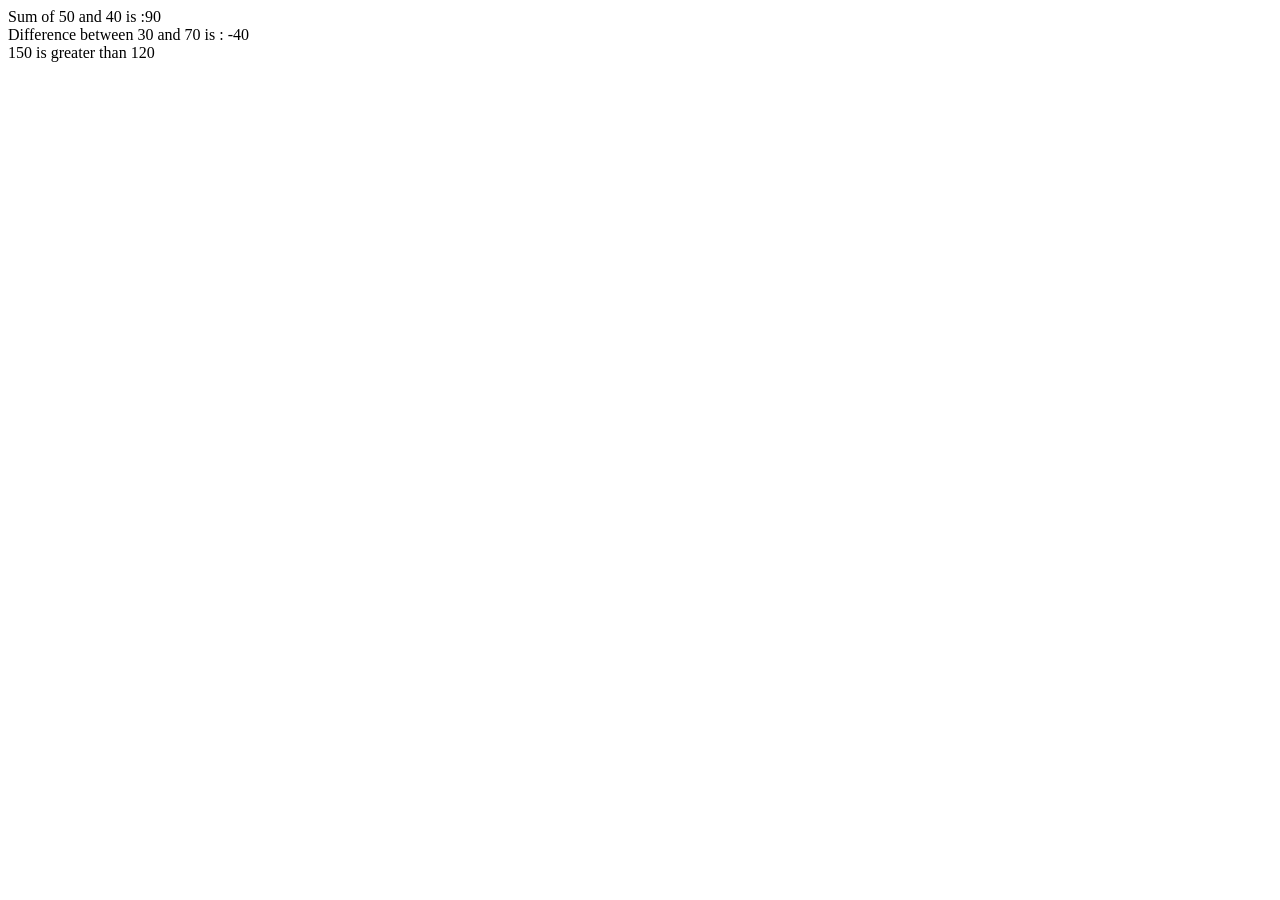
<file: example.html>
<html>
    <head>
        <script>
            /*--- arrow function for addition of two numbers ----*/
            let addition = (a,b) => a+b;
            /*--- arrow function for difference of two number numbers ----*/
            let difference = (a,b) => a-b;
            /*---- Defining  function expression for finding greatest number between two numbers*/
            let greatestNumber = function(a,b){
                if(a > b)
                {
                    document.write("<br>"+a+" is greater than "+b);
                }
                else if(b > a)
                {
                    document.write("<br>"+b+" is greater than "+a);
                }
                else{
                    document.write("<br>"+a+" and "+b+" are equal");
                }
            }
            /*--------------------------------------------------------------*/
            /*---- finding sum of 50 and 40 ---*/
            document.write("Sum of 50 and 40 is :"+addition(50,40));
            /*finding difference between 30 and 70 ----*/
            document.write("<br>Difference between 30 and 70 is : "+difference(30,70));
            /*--- greater number between 120 and 150 ----*/
            greatestNumber(120,150);
        </script>
    </head>
</html>
</file>
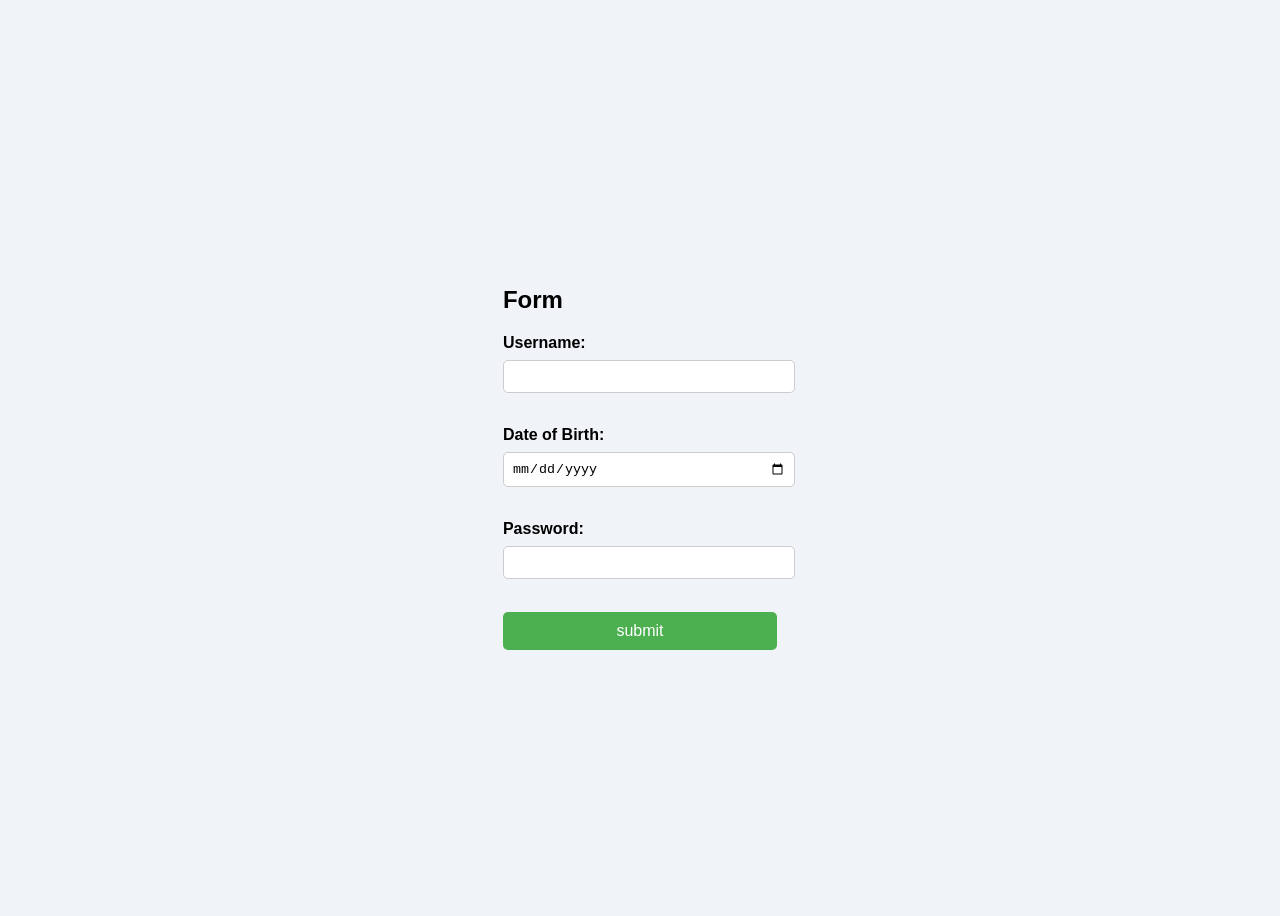
<file: form2.html>
<!DOCTYPE html>
<html>
<head>
    <title>Login Form</title>
    <form>
    <style>
        body {
            font-family: Arial, sans-serif;
            background-color: #f0f4f8;
            display: flex;
            justify-content: center;
            align-items: center;
            height: 100vh;
        }

        .login-box {
            background: white;
            padding: 25px;
            border-radius: 10px;
            box-shadow: 0px 4px 10px rgba(0,0,0,0.2);
            width: 300px;
        }

        .login-box h2 {
            text-align: center;
            margin-bottom: 20px;
            color: #333;
        }

        label {
            font-weight: bold;
        }

        input[type="text"], 
        input[type="password"], 
        input[type="date"] {
            width: 100%;
            padding: 8px;
            margin: 8px 0 15px 0;
            border: 1px solid #ccc;
            border-radius: 5px;
        }

        input[type="submit"] {
            width: 100%;
            padding: 10px;
            background-color: #4CAF50;
            border: none;
            border-radius: 5px;
            color: white;
            font-size: 16px;
            cursor: pointer;
        }

        input[type="submit"]:hover {
            background-color: #45a049;
        }
    </style>
</head>
<body>
    <h2>Form</h2>
    <!-- Username -->
        <label for="username">Username:</label>
        <input type="text" id="username" name="username" required><br><br>

        <!-- Date of Birth -->
        <label for="dob">Date of Birth:</label>
        <input type="date" id="dob" name="dob" required><br><br>

        <!-- Password -->
        <label for="password">Password:</label>
        <input type="password" id="password" name="password" required><br><br>

        <!-- Submit -->
        <input type="submit" value="submit">
    </form>
</body>
</html>
</file>
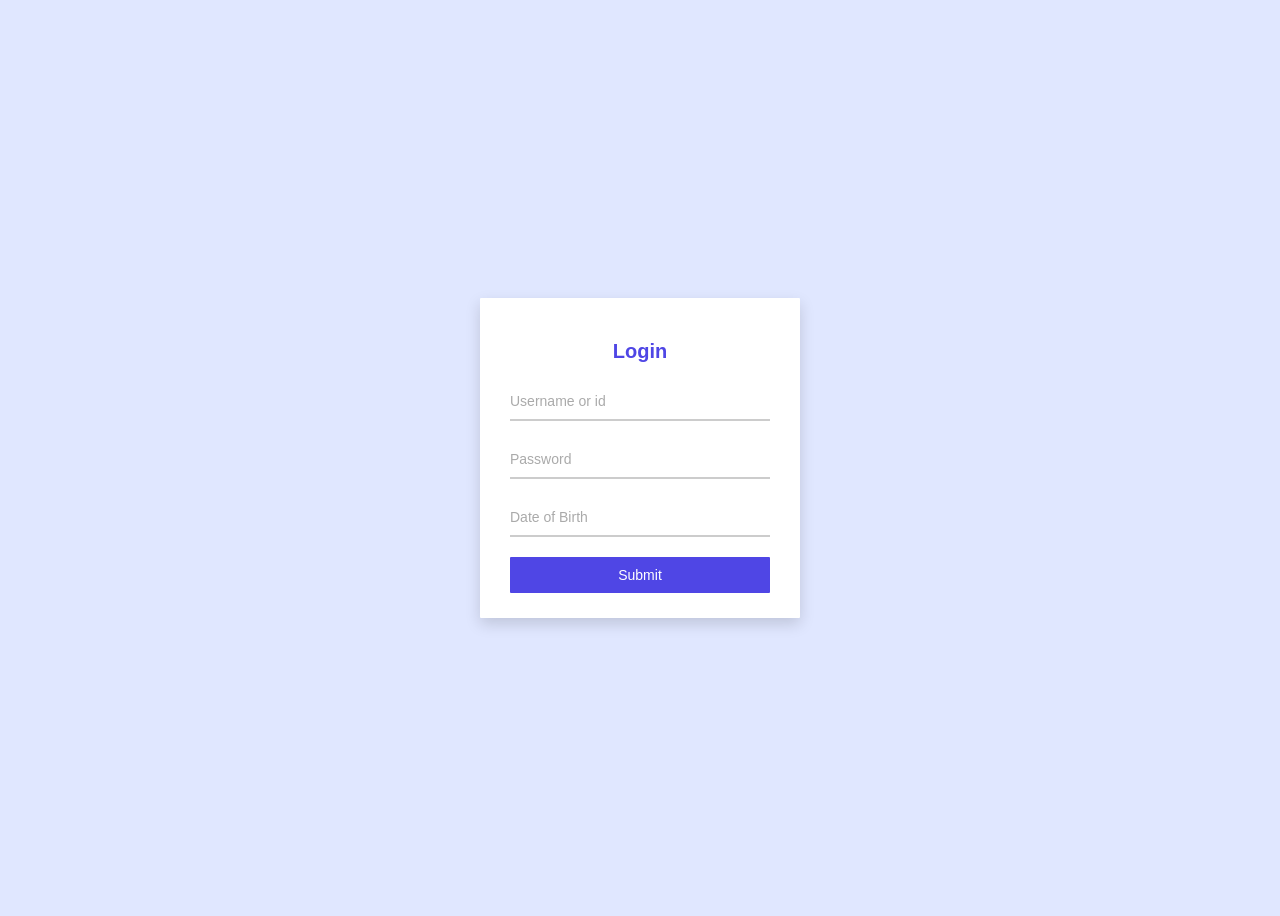
<file: form3.html>
<!DOCTYPE html>
<html lang="en">
<head>
<meta charset="UTF-8">
<meta name="viewport" content="width=device-width, initial-scale=1.0">
<title>Student Login Form</title>
<style>
  body {
    font-family: 'Segoe UI', Tahoma, Geneva, Verdana, sans-serif;
    background: #e0e7ff;
    display: flex;
    justify-content: center;
    align-items: center;
    height: 100vh;
  }

  .form-container {
    background: #fff;
    padding: 25px 30px;
    border-radius: 1px;
    box-shadow: 0 6px 15px rgba(0,0,0,0.15);
    width: 260px;
  }

  .form-container h2 {
    text-align: center;
    margin-bottom: 20px;
    color: #4f46e5;
    font-size: 20px;
  }

  .form-container .input-box {
    position: relative;
    margin-bottom: 20px;
  }

  .form-container input {
    width: 100%;
    padding: 10px 0;
    border: none;
    border-bottom: 2px solid #ccc;
    background: transparent;
    outline: none;
    font-size: 14px;
    transition: 0.3s;
  }

  .form-container input:focus {
    border-bottom-color: #4f46e5;
  }

  .form-container input::placeholder {
    color: #aaa;
    transition: 0.3s;
  }

  .form-container button {
    width: 100%;
    padding: 10px;
    background: #4f46e5;
    color: #fff;
    font-size: 14px;
    border: none;
    border-radius: 1px;
    cursor: pointer;
    transition: 0.3s;
  }

  .form-container button:hover {
    background: #3730a3;
  }
</style>
</head>
<body>

<div class="form-container">
  <h2>Login</h2>
  <form>
    <div class="input-box">
      <input type="text" name="username " placeholder="Username or id" required>
    </div>
    <div class="input-box">
      <input type="password" name="password" placeholder="Password" required>
    </div>
    <div class="input-box">
      <input type="text" placeholder="Date of Birth" name="dob" required>
    </div>
    <button type="submit">Submit</button>
  </form>
</div>

</body>
</html>
</file>
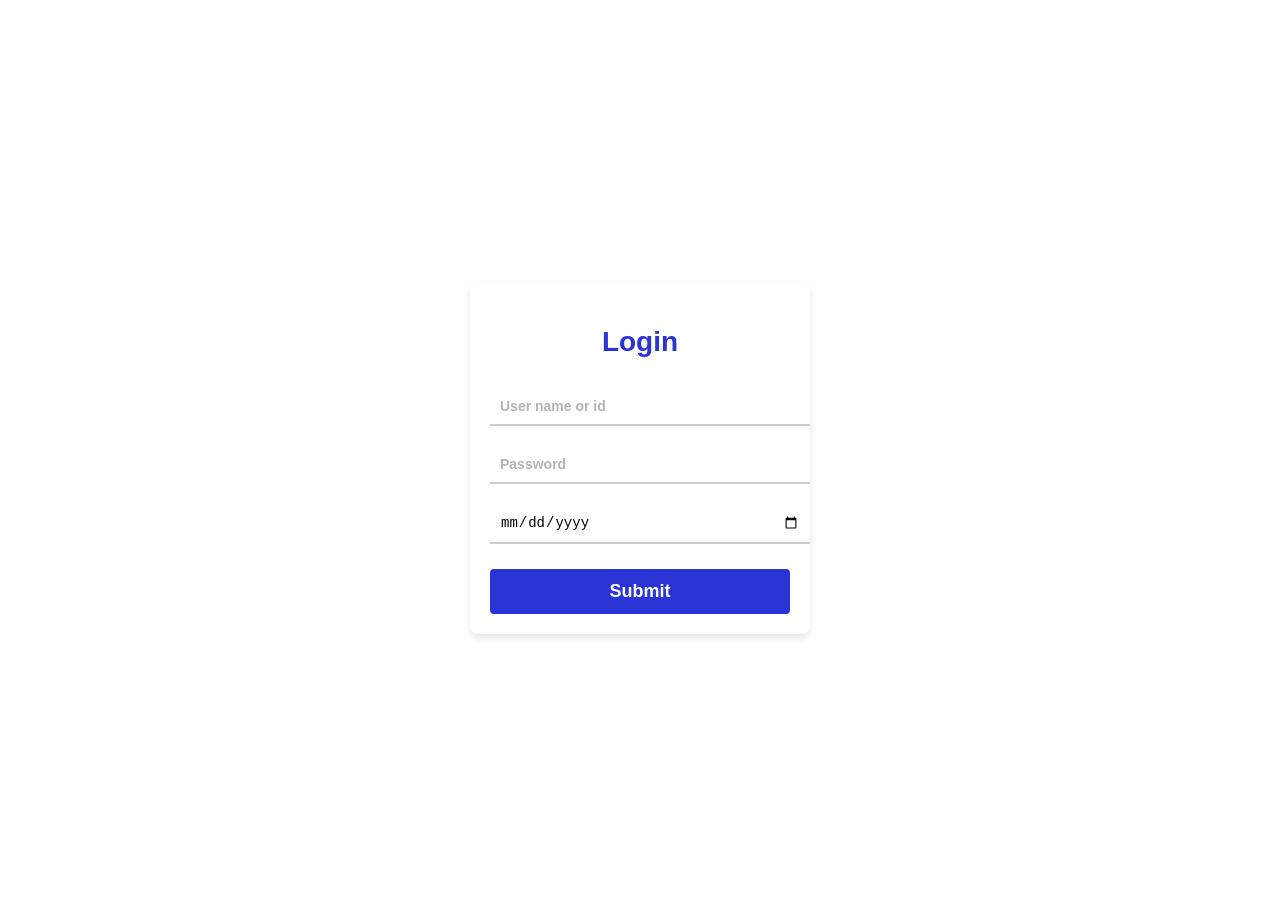
<file: form5.html>
<!DOCTYPE html>
<html lang="en">
<head>
  <meta charset="UTF-8">
  <meta name="viewport" content="width=device-width, initial-scale=1.0">
  <title>Login Form</title>
  <style>
    body {
      font-family: Arial, sans-serif;
      background: #fff;
      display: flex;
      justify-content: center;
      align-items: center;
      height: 100vh;
    }

    .login-box {
      width: 300px;
      padding: 20px;
      background: #fff;
      box-shadow: 0 4px 8px rgba(0,0,0,0.1);
      border-radius: 8px;
      text-align: center;
    }

    .login-box h2 {
      color: #2a33d4;
      font-size: 28px;
      margin-bottom: 20px;
    }

    .login-box input {
      width: 100%;
      padding: 10px;
      margin: 10px 0;
      border: none;
      border-bottom: 2px solid #ccc;
      outline: none;
      font-size: 14px;
    }

    .login-box input::placeholder {
      font-weight: bold;
      color: #b3b3b3;
    }

    .login-box button {
      width: 100%;
      padding: 12px;
      margin-top: 15px;
      background: #2a33d4;
      color: #fff;
      font-size: 18px;
      font-weight: bold;
      border: none;
      border-radius: 4px;
      cursor: pointer;
      transition: 0.3s;
    }

    .login-box button:hover {
      background: #1f26a5;
    }
  </style>
</head>
<body>
  <div class="login-box">
    <h2>Login</h2>
    <form>
      <input type="text" placeholder="User name or id" required>
      <input type="password" placeholder="Password" required>
      <input type="date" placeholder="Date of Birth" required>
      <button type="submit">Submit</button>
    </form>
  </div>
</body>
</html>
</file>
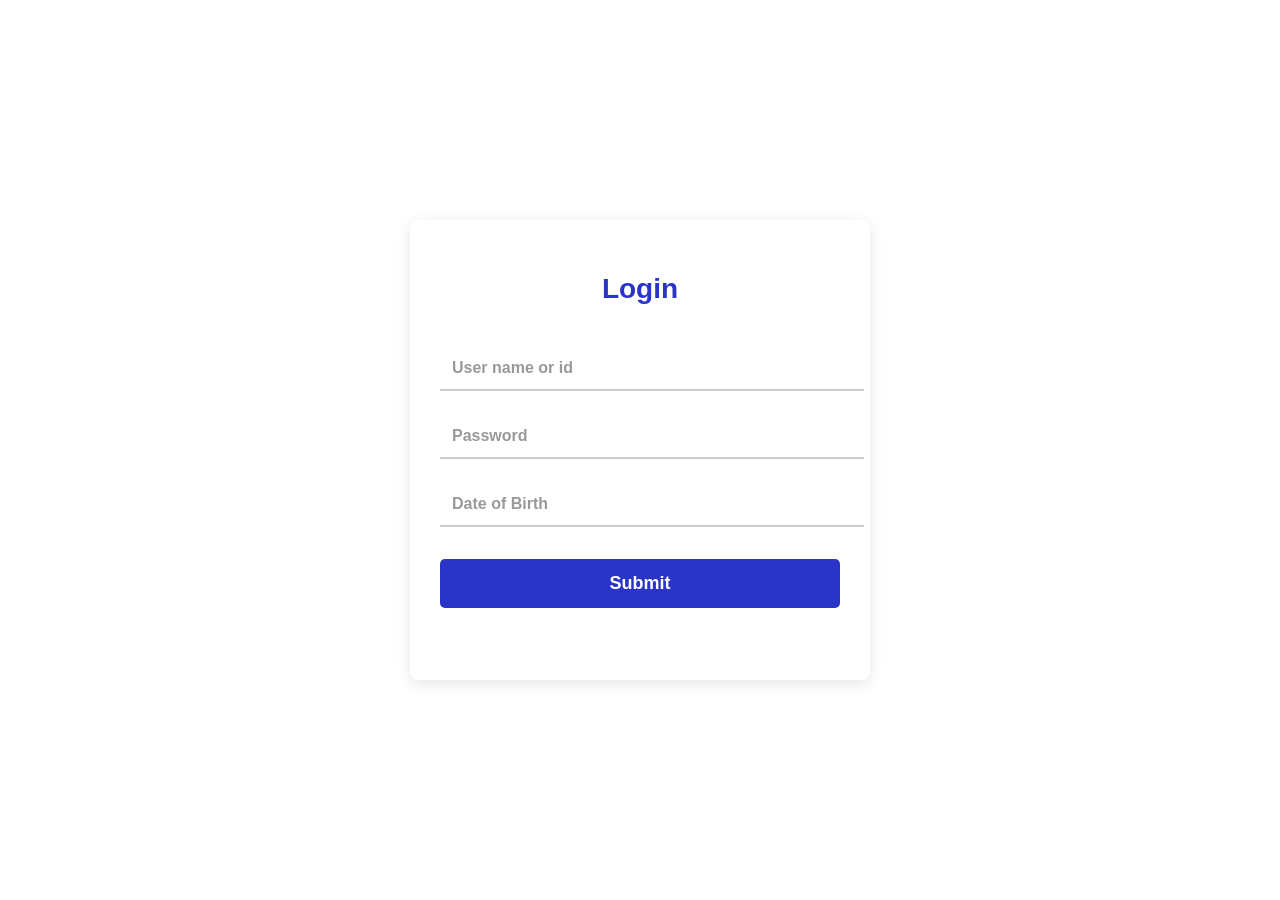
<file: form6.html>
<!DOCTYPE html>
<html lang="en">
<head>
  <meta charset="UTF-8">
  <meta name="viewport" content="width=device-width, initial-scale=1.0">
  <title>Login Form</title>
  <style>
    body {
      margin: 0;
      padding: 0;
      height: 100vh;
      width: 100vw;
      display: flex;
      justify-content: center;
      align-items: center;
      font-family: Arial, sans-serif;
      background: #fff;
    }

    .login-container {
      width: 400px;  /* fixed width for laptop */
      height: 400px; /* fixed height */
      padding: 30px;
      box-shadow: 0px 4px 15px rgba(0,0,0,0.1);
      border-radius: 8px;
      text-align: center;
      background: #fff;
    }

    h2 {
      color: #2a34c8;
      font-size: 28px;
      margin-bottom: 30px;
    }

    input {
      width: 100%;
      padding: 12px;
      margin: 12px 0;
      border: none;
      border-bottom: 2px solid #ccc;
      outline: none;
      font-size: 16px;
      color: #333;
    }

    input::placeholder {
      color: #999;
      font-weight: bold;
    }

    button {
      width: 100%;
      padding: 14px;
      margin-top: 20px;
      background: #2a34c8;
      color: #fff;
      border: none;
      border-radius: 5px;
      font-size: 18px;
      font-weight: bold;
      cursor: pointer;
      transition: 0.3s;
    }

    button:hover {
      background: #1d2699;
    }
  </style>
</head>
<body>
  <div class="login-container">
    <h2>Login</h2>
    <form>
      <input type="text" placeholder="User name or id" required>
      <input type="password" placeholder="Password" required>
      <input type="text" placeholder="Date of Birth" name="dob" required>
      <button type="submit">Submit</button>
    </form>
  </div>
</body>
</html>
</file>
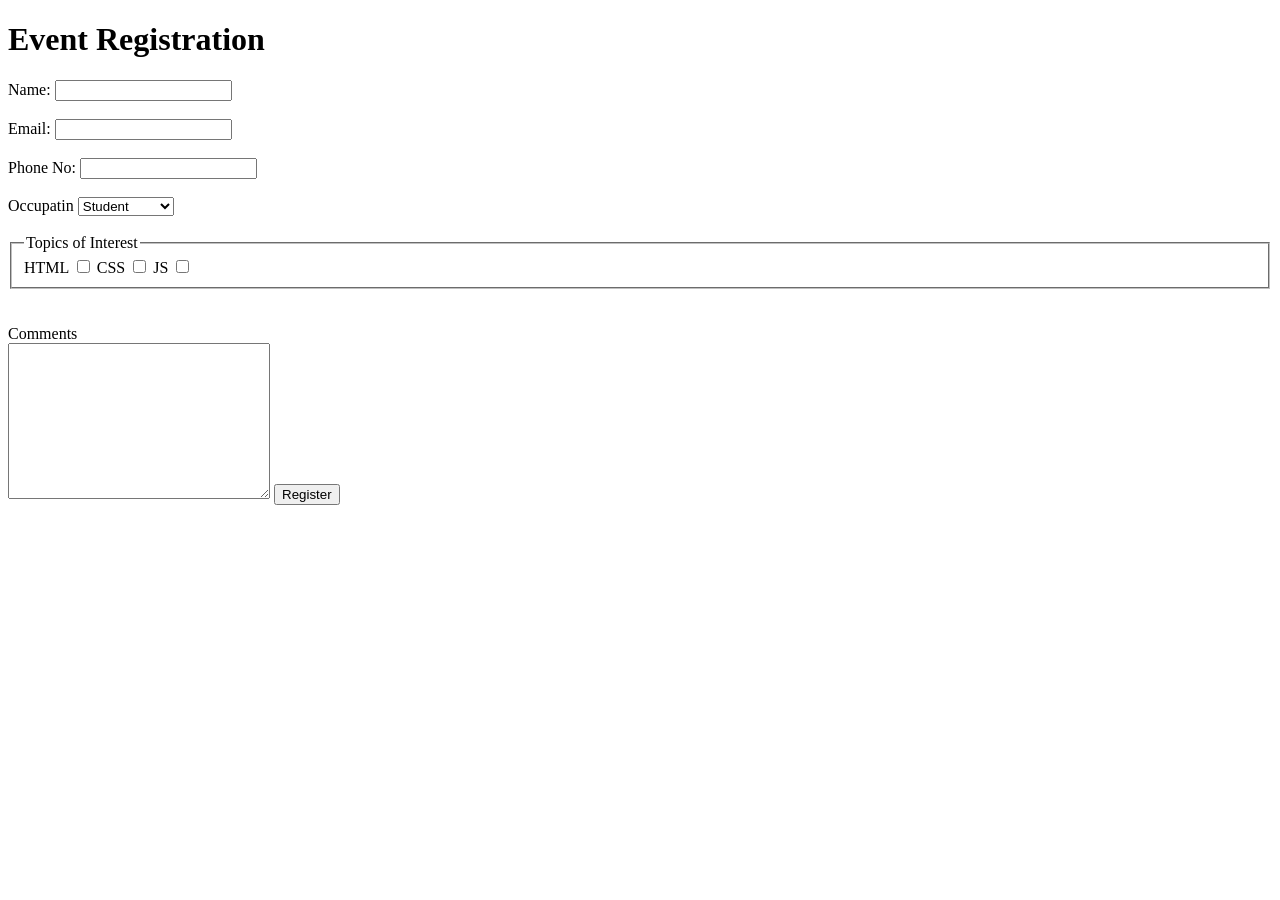
<file: forms.html>
<!DOCTYPE html>
<html lang="en">
<head>
    <meta charset="UTF-8">
    <meta name="viewport" content="width=device-width, initial-scale=1.0">
    <title>Document</title>
</head>
<body>
    <h1>Event Registration</h1>
    <form>
        <label for="name">Name:</label>
        <input type="text" id="name" name="name">
    </br>
</br>
        <label for="email">Email:</label>
        <input type="email" id="email ID" name="emailID">
        <br>
        <br>
        <label for="phonenumber">Phone No:</label>
        <input type="tel" id="phonenumber" name="phonenumber">
    </br>
</br>

         <label for="occupationtype">Occupatin</label>
        <select name="occupationtype" id="occupationtype">
            <option value="student">Student</option>
            <option value="professional">Professional</option>
            <option value="other">Others</option>
        </select>
        <br>
        <br>
        <fieldset>
            <legend>Topics of Interest</legend>
            <label for="checkbox1">HTML</label>
            <input type="checkbox" name="checkbox" id="checkbox1">
            <label for="checkbox2">CSS</label>
            <input type="checkbox" name="checkbox" id="checkbox2">
            <label for="checkbox3">JS</label>
            <input type="checkbox" name="checkbox" id="checkbox3">
                </fieldset>
                <br>
                <br>

                <label for="textarea1">Comments</label>
                <br>
                    <textarea name="textarea1" id="textarea1" cols="30" rows="10"></textarea>
                    <input type="submit" value="Register">

       </form>
</body>
</html>
</file>
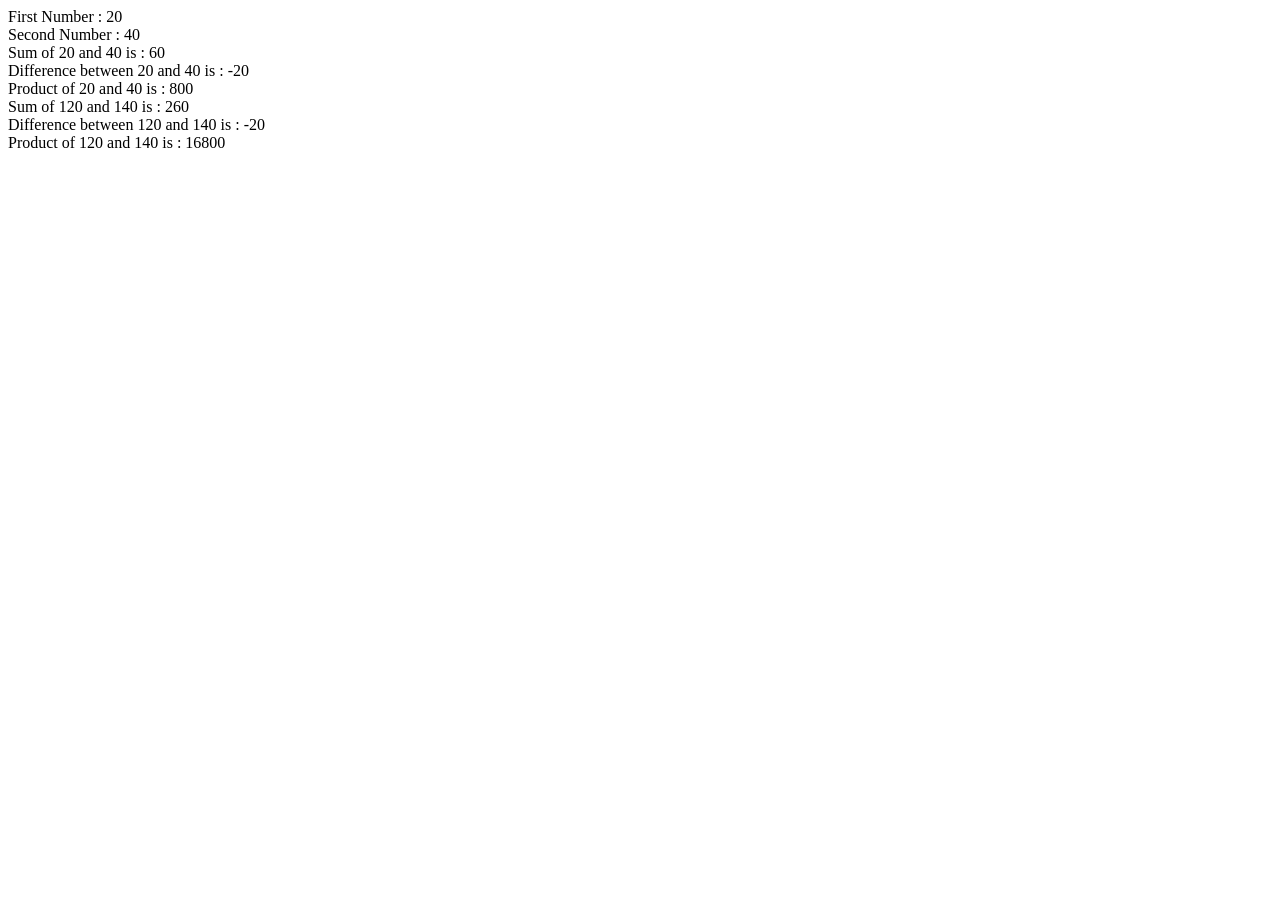
<file: objectexample.html>
<html>
    <head>
        <script>
            /*--- Creating object ----*/
            let number = {
                num1 : 20,
                num2 : 40,
                addition : function(){
                    document.write("<br> Sum of "+this.num1+" and "+this.num2+" is : "+(this.num1 + this.num2));
                },
                difference : function(){
                    document.write("<br> Difference between "+this.num1+" and "+this.num2+" is : "+(this.num1 - this.num2));
                },
                product : function(){
                    document.write("<br> Product of "+this.num1+" and "+this.num2+" is : "+(this.num1 * this.num2));
                },
            }

            // accessing data of object
            document.write("First Number : "+number.num1);
            document.write("<br> Second Number : "+number.num2);
            //calling addition method
            number.addition();
            //calling difference method
            number.difference();
            //calling product method
            number.product();

            // to update data of object 
            number.num1 = 120
            number.num2 = 140
            // fincding addition
            number.addition();
            //finding difference
            number.difference();
            //finding product
            number.product();
        </script>
    </head>
</html>
</file>
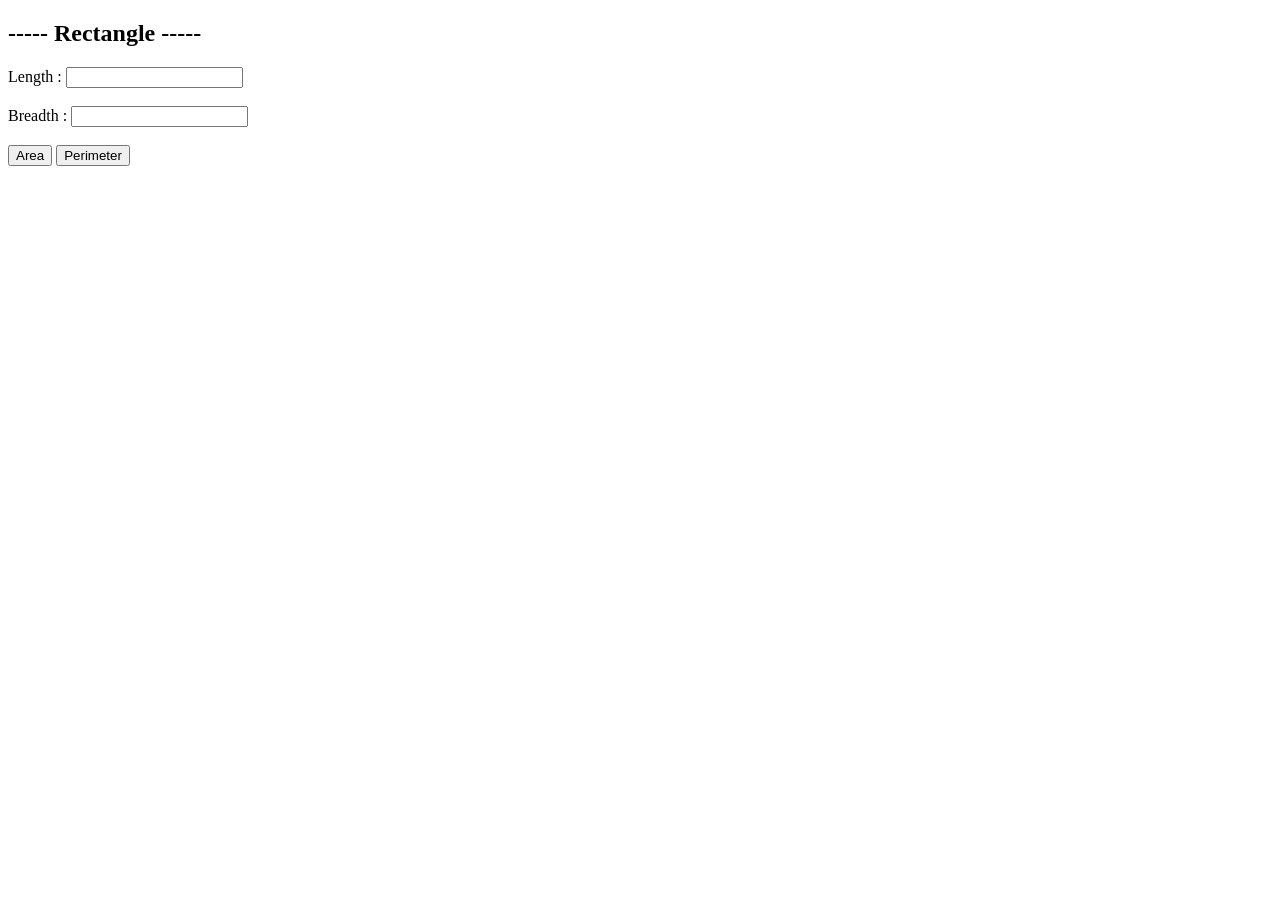
<file: rectangle.html>
<!DOCTYPE html>
<html>
<head>
	<meta charset="utf-8">
	<meta name="viewport" content="width=device-width, initial-scale=1">
	<title>Rectangle</title>
	<script>
		/*---- function for calculating area of rectangle ----*/
		function calculateArea()
		{
			/*----setting result div as blank -----*/
			document.getElementById('result').innerText = "";
			/*---- fetching data from textfield ------*/
			const length = parseFloat(document.getElementById('first_number').value);
			const breadth = parseFloat(document.getElementById('second_number').value);
			/*--- calculating area ----*/
			const area = length * breadth;
			/*---- displaying data in div ----*/
			document.getElementById('result').innerText = "Area of Rectangle : "+area;
		}
		/*---- function for calculating perimeter of rectangle ----*/
		function calculatePerimeter()
		{
			/*----setting result div as blank -----*/
			document.getElementById('result').innerText = "";
			/*---- fetching data from textfield ------*/
			const length = parseFloat(document.getElementById('first_number').value);
			const breadth = parseFloat(document.getElementById('second_number').value);
			/*--- calculating perimeter ----*/
			const perimeter = 2* (length + breadth);
			/*---- displaying data in div ----*/
			document.getElementById('result').innerText = "Perimeter of Rectangle : "+perimeter;
		}
	</script>
</head>
<body>
	<h2>----- Rectangle -----</h2>
	Length : <input type="number" id ="first_number" min=0 step=0.01 required>
	<br><br>
	Breadth : <input type="number" id ="second_number" min=0 step=0.01 required>
	<br><br>
	<input type="button" value="Area" onclick="calculateArea()">

	<input type="button" value="Perimeter" onclick="calculatePerimeter()">
	<br><br>
	<div id ="result">

	</div>
</body>
</html>
</file>
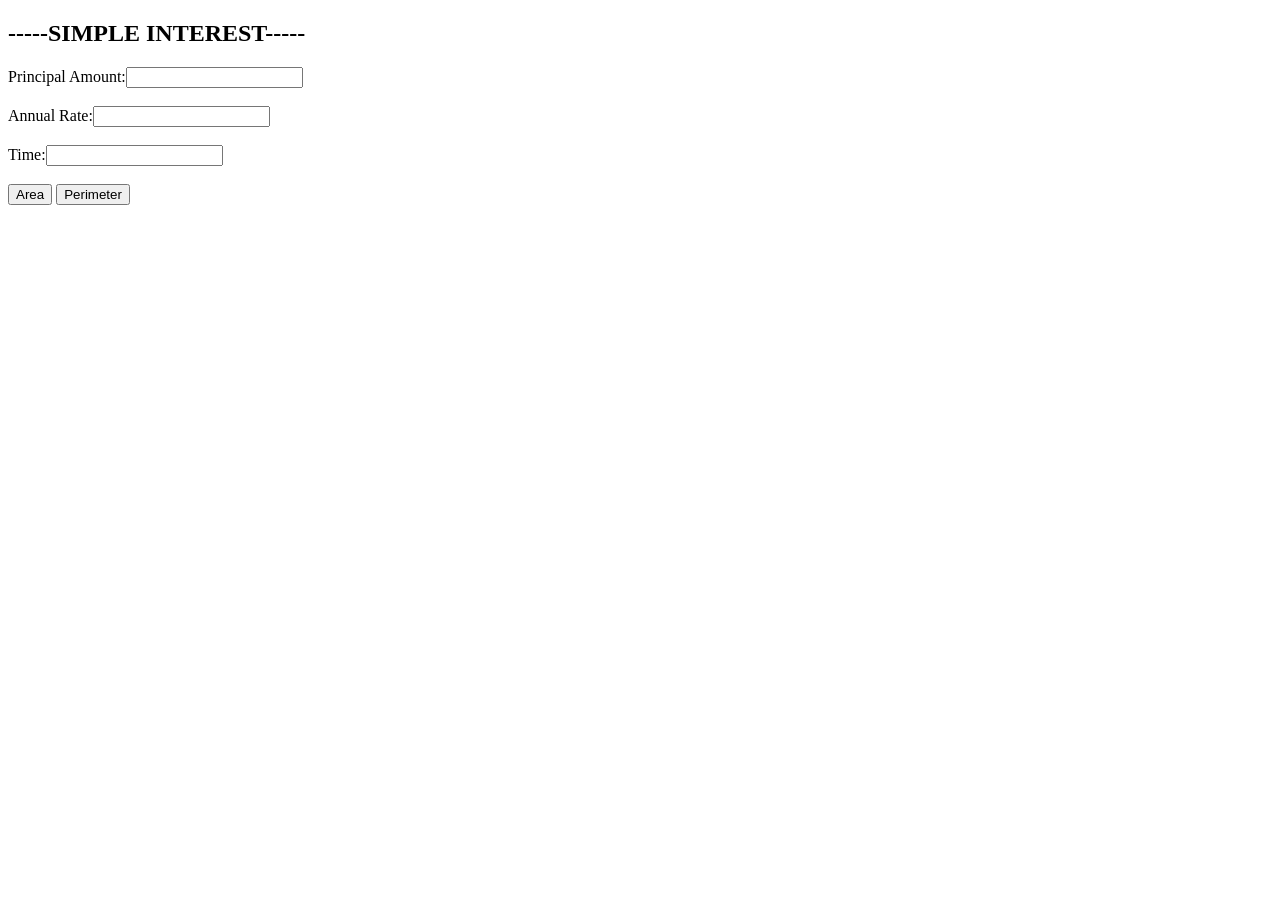
<file: simpleinterest.html>
<!DOCTYPE html>
<html lang="en">
<head>
  <meta charset="UTF-8">
  <meta name="viewport" content="width=device-width, initial-scale=1.0">
  <title>Simple Interest</title>
</head>
<body>
    <h2>-----SIMPLE INTEREST-----</h2>
    Principal Amount:<input type="number" id="Principal_Amount" min="0" step="0.01" required><br><br>
    Annual Rate:<input type="number" id="Annual_Rate" min="0" step="0.01" required><br><br>
    Time:<input type="number" id="Time" min="0" step="0.01" required><br><br>

    <input type="button" value="Area" onclick="calculateArea()">

	<input type="button" value="Perimeter" onclick="calculatePerimeter()">
	<br><br>
	<div id ="result">

	</div>

</body>
</html>
</file>
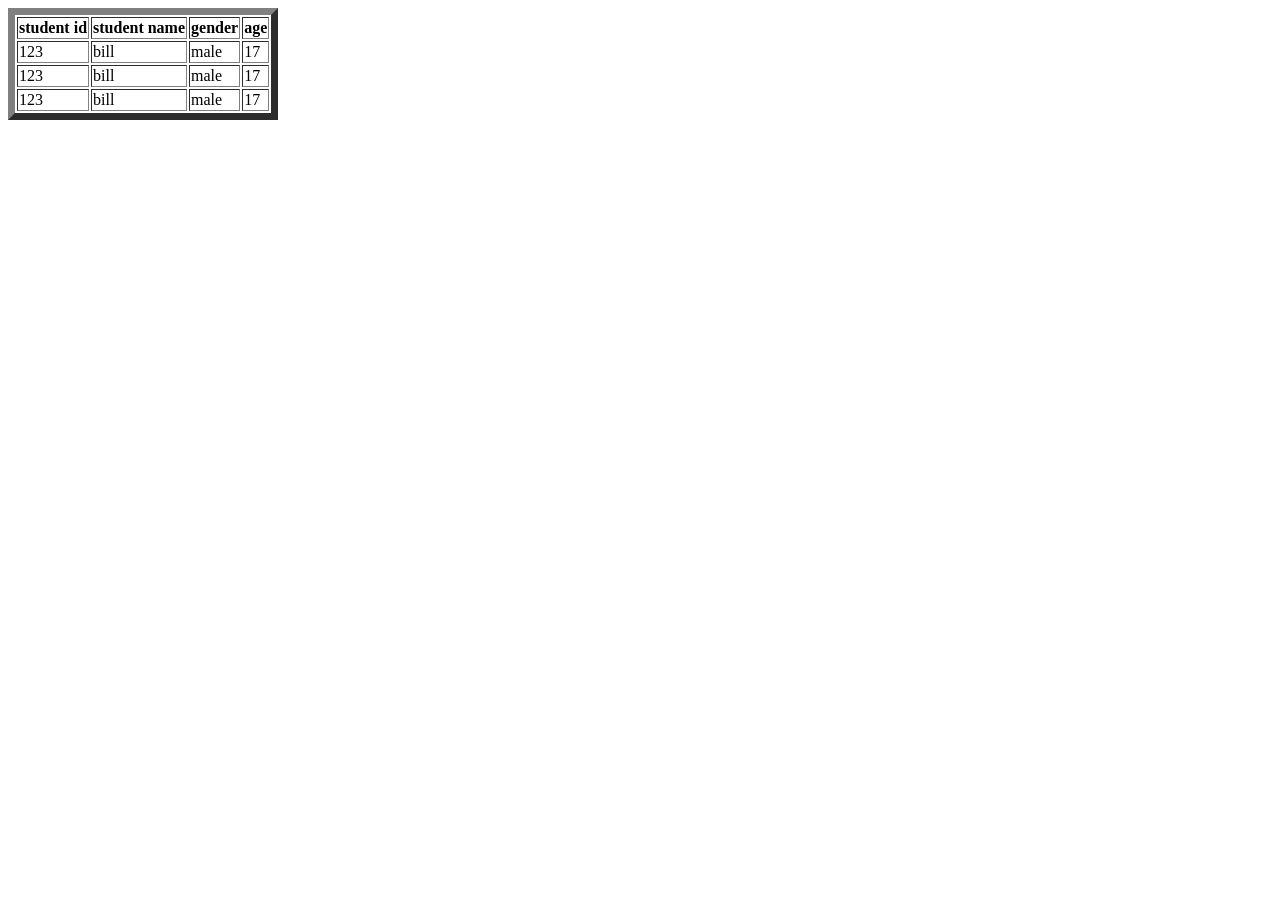
<file: speed.html>
<!DOCTYPE html>
<html lang="en">
<head>
    <meta charset="UTF-8">
    <meta name="viewport" content="width=device-width, initial-scale=1.0">
    <title>Document</title>
</head>
<body>
       <table border="7">
        <thead>
            <th>student id</th>
            <th>student name</th>
            <th>gender</th>
            <th>age</th>
        </thead>
        <tbody>
            <tr>
                <td>123</td>
                <td>bill</td>
                <td>male</td>
                <td>17</td>
            </tr>
             <tr>
                <td>123</td>
                <td>bill</td>
                <td>male</td>
                <td>17</td>
            </tr>
             <tr>
                <td>123</td>
                <td>bill</td>
                <td>male</td>
                <td>17</td>
            </tr>
            

        </tbody>
       </table>

</body>
</html>
</file>
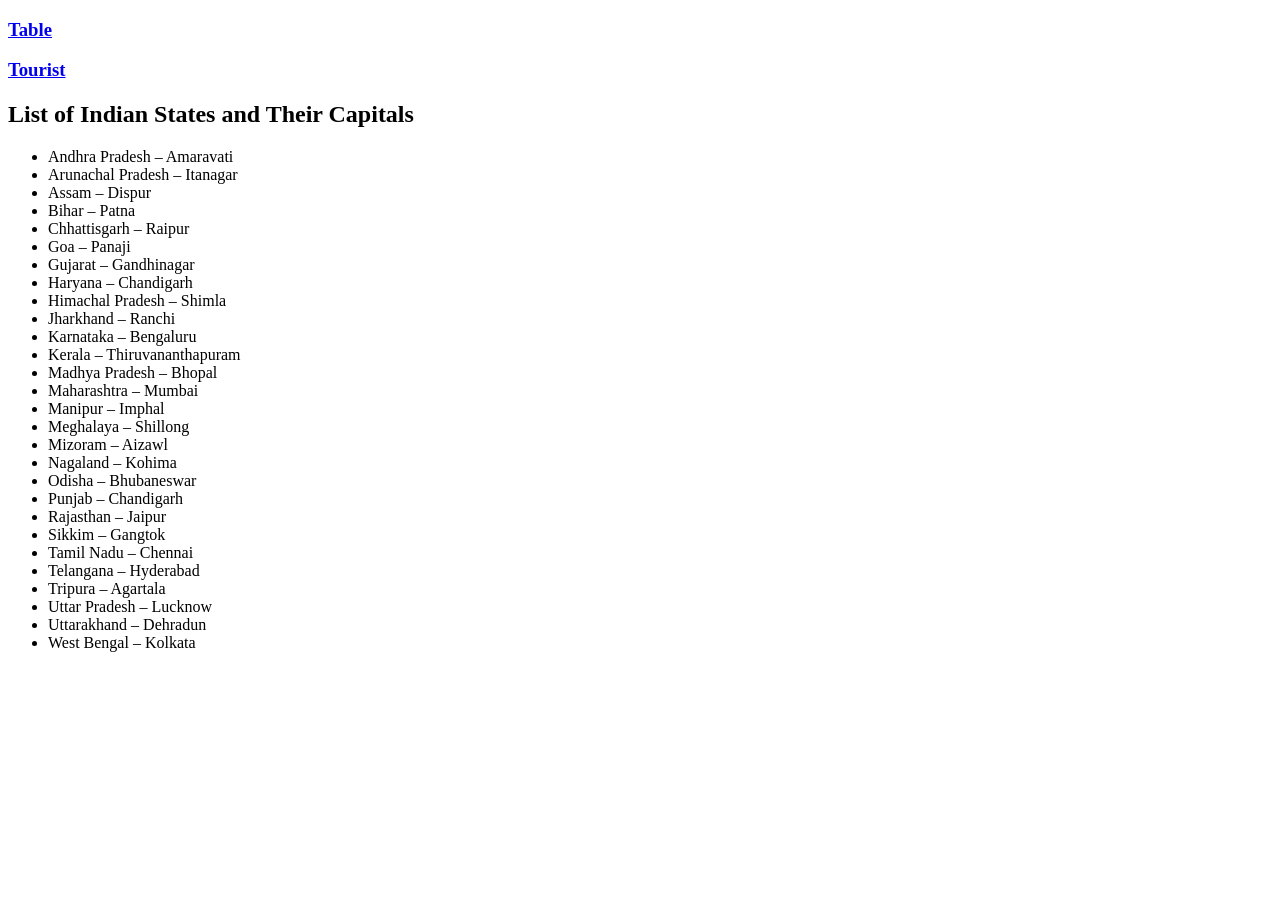
<file: states.html>
<!DOCTYPE html>
<html lang="en">
<head>
  <meta charset="UTF-8">
  <title>States of India and Their Capitals</title>
</head>
<body>
    <h3><a href="table.html">Table</a></h3>
  <h3><a href="tourist.html">Tourist</a></h3>
  <h2>List of Indian States and Their Capitals</h2>
  <ul>
    <li>Andhra Pradesh – Amaravati</li>
    <li>Arunachal Pradesh – Itanagar</li>
    <li>Assam – Dispur</li>
    <li>Bihar – Patna</li>
    <li>Chhattisgarh – Raipur</li>
    <li>Goa – Panaji</li>
    <li>Gujarat – Gandhinagar</li>
    <li>Haryana – Chandigarh</li>
    <li>Himachal Pradesh – Shimla</li>
    <li>Jharkhand – Ranchi</li>
    <li>Karnataka – Bengaluru</li>
    <li>Kerala – Thiruvananthapuram</li>
    <li>Madhya Pradesh – Bhopal</li>
    <li>Maharashtra – Mumbai</li>
    <li>Manipur – Imphal</li>
    <li>Meghalaya – Shillong</li>
    <li>Mizoram – Aizawl</li>
    <li>Nagaland – Kohima</li>
    <li>Odisha – Bhubaneswar</li>
    <li>Punjab – Chandigarh</li>
    <li>Rajasthan – Jaipur</li>
    <li>Sikkim – Gangtok</li>
    <li>Tamil Nadu – Chennai</li>
    <li>Telangana – Hyderabad</li>
    <li>Tripura – Agartala</li>
    <li>Uttar Pradesh – Lucknow</li>
    <li>Uttarakhand – Dehradun</li>
    <li>West Bengal – Kolkata</li>
  </ul>
</body>
</html>
</file>
